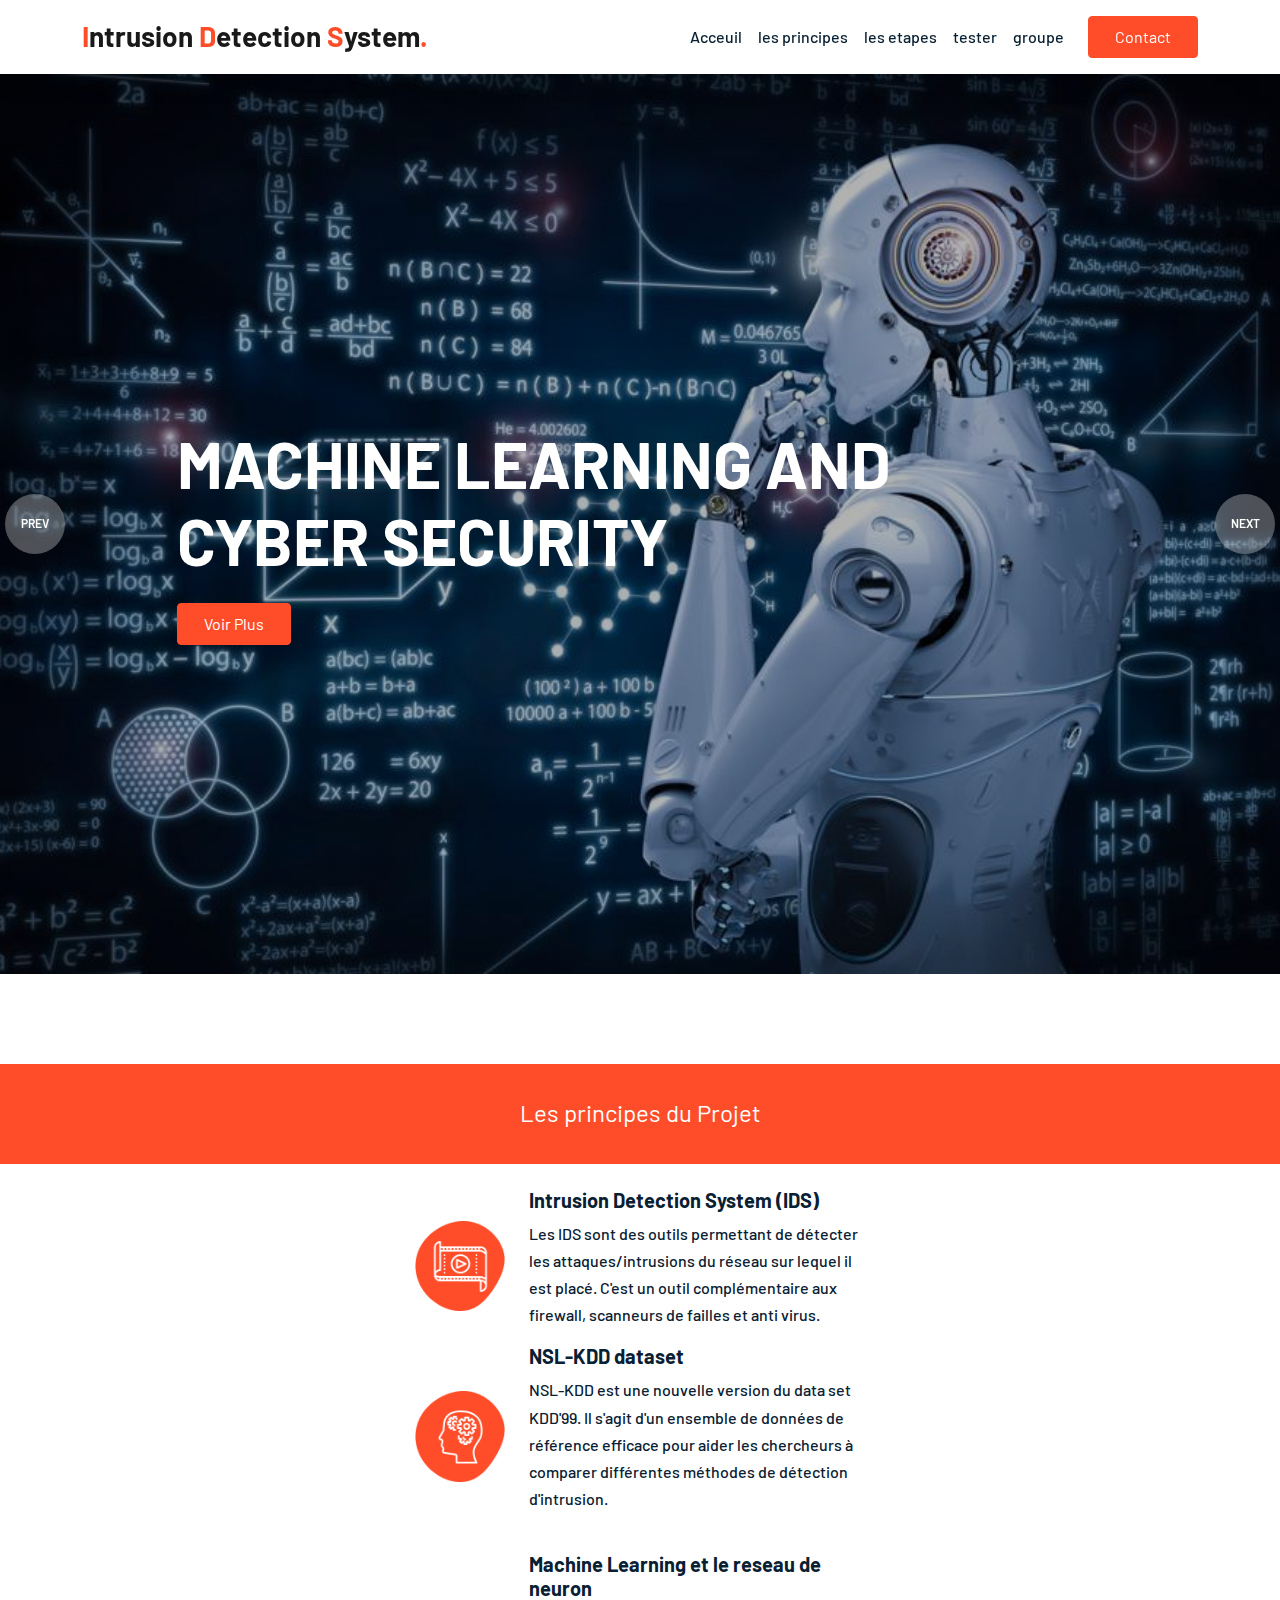
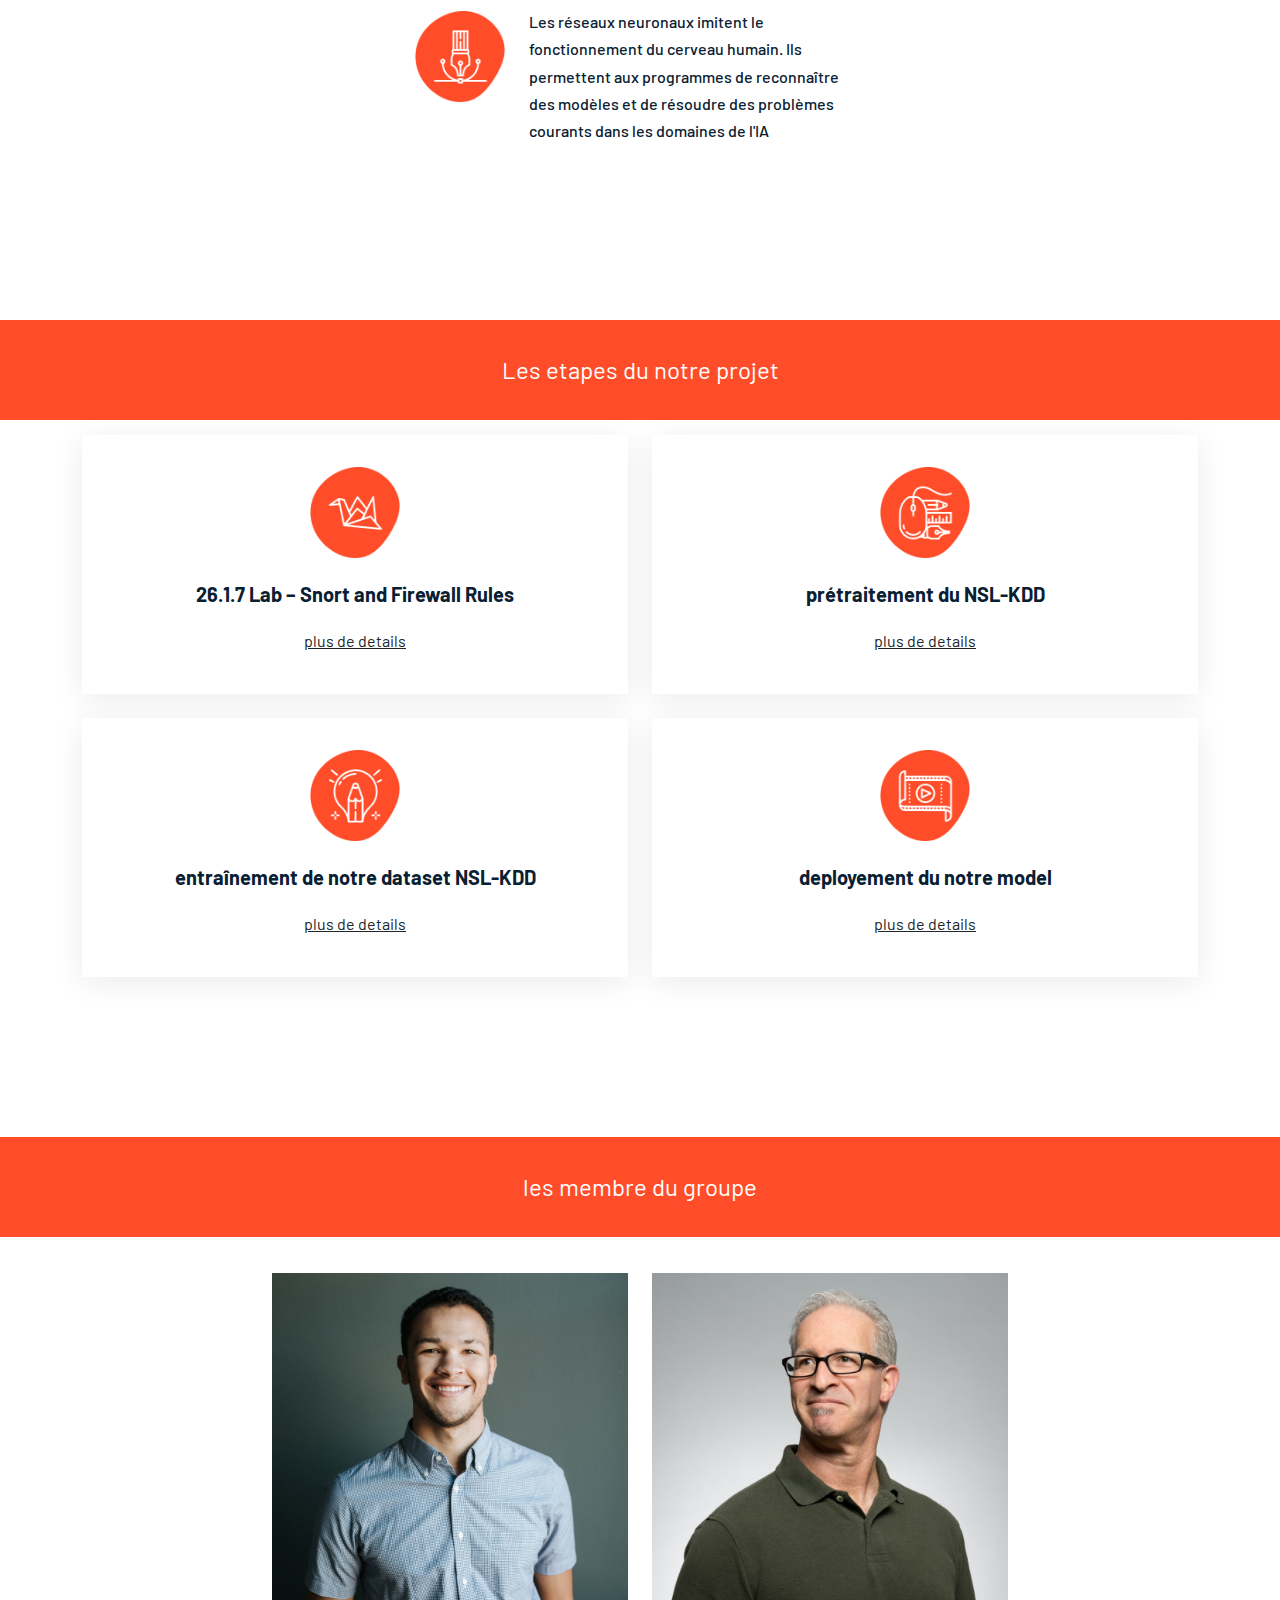
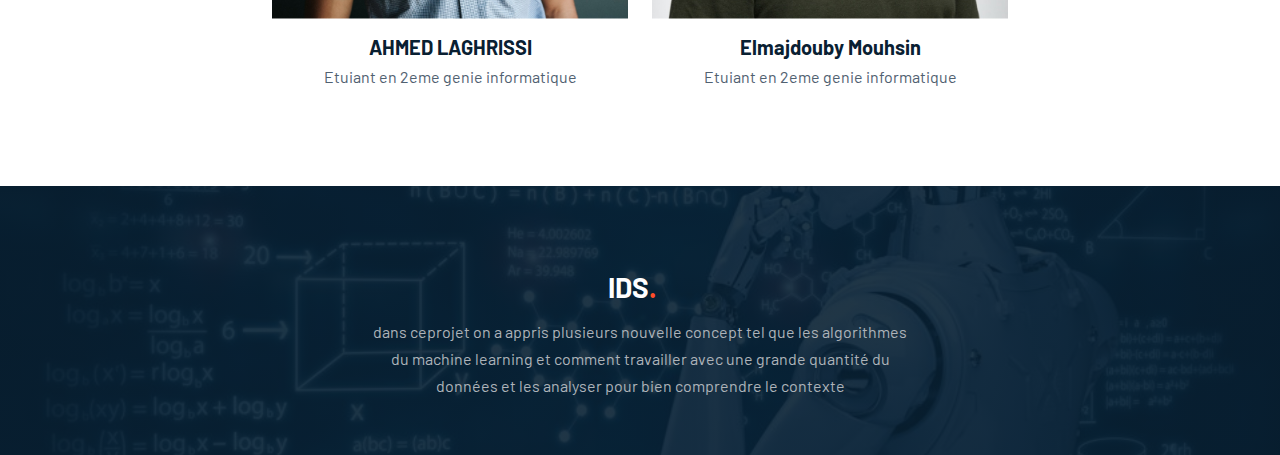
<file: deployment_model/templates/index.html>
<!doctype html>
<html lang="en">

<head>
    <!-- Required meta tags -->
    <meta charset="utf-8">
    <meta name="viewport" content="width=device-width, initial-scale=1">

    <!-- Bootstrap CSS -->
    <link rel="stylesheet" href="../static/css/bootstrap.min.css">
    <link rel="stylesheet" href="../static/css/owl.carousel.min.css">
    <link rel="stylesheet" href="../static/css/owl.theme.default.min.css">
    <link href='https://unpkg.com/boxicons@2.1.1/css/boxicons.min.css' rel='stylesheet'>
    <link rel="stylesheet" href="../static/css/style.css">

    <title>IDS PROJECT</title>
</head>

<body data-bs-spy="scroll" data-bs-target=".navbar" data-bs-offset="70">


   

    <!-- BOTTOM NAV -->
    <nav class="navbar navbar-expand-lg navbar-light bg-white sticky-top">
        <div class="container">
            <a class="navbar-brand" href="#"><span style="color:#ff4d29 ;"
            >I</span>ntrusion <span style="color:#ff4d29 ;">D</span>etection <span style="color:#ff4d29 ;">S</span>ystem<span class="dot">.</span></a>
            <button class="navbar-toggler" type="button" data-bs-toggle="collapse" data-bs-target="#navbarNav"
                aria-controls="navbarNav" aria-expanded="false" aria-label="Toggle navigation">
                <span class="navbar-toggler-icon"></span>
            </button>
            <div class="collapse navbar-collapse" id="navbarNav">
                <ul class="navbar-nav ms-auto">
                    <li class="nav-item">
                        <a class="nav-link" href="#home">Acceuil</a>
                    </li>
                    <li class="nav-item">
                        <a class="nav-link" href="#about">les principes</a>
                    </li>
                    <li class="nav-item">
                        <a class="nav-link" href="#services">les etapes</a>
                    </li>
                    <li class="nav-item">
                        <a class="nav-link" href="/test_input">tester</a>
                    </li>
                  
                    <li class="nav-item">
                        <a class="nav-link" href="#team">groupe</a>
                    </li>
                  
                </ul>
                <a href="#" data-bs-toggle="modal" data-bs-target="#exampleModal" class="btn btn-brand ms-lg-3">Contact</a>
            </div>
        </div>
    </nav>

    <!-- SLIDER -->
    <div class="owl-carousel owl-theme hero-slider">
        <div class="slide slide1">
            <div class="container">
                <div class="row">
                    <div class="col-12 col-lg-10 offset-lg-1 text-white">
                        
                        <h1 class="display-3 my-4 ">Machine Learning And<br />Cyber Security</h1>
                        <a href="#" class="btn btn-brand">Voir Plus</a>
                        
                    </div>
                </div>
            </div>
        </div>
        <div class="slide slide2">
            <div class="container">
                <div class="row">
                    <div class="col-12 col-lg-10 offset-lg-1 text-white">
                        
                        <h1 class="display-3 my-4">Machine Learning And<br />Cyber Security</h1>
                        <a href="#" class="btn btn-brand">Voir Plus</a>
                        
                    </div>
                </div>
            </div>
        </div>
    </div>

    <!-- ABOUT -->
    <section id="about">
        <div style="color: #fff;font-size: 24px; display: flex; justify-content: center; align-items: center; background-color: #ff4d29; width: 100vw; height: 100px;">
            Les principes du Projet
        </div>
        <div class="container">
           
            <div class="row justify-content-center">
                <div class="col-lg-5 py-0">
                    <div class="row">

                        <div class="col-12 mt-4">
                            <div class="info-box">
                                <img src="../static/img/icon4.png" alt="">
                                <a class="desc" href="#">
                                <div class="ms-4">
                                    <h5>Intrusion Detection System (IDS)</h5>
                                    <p>Les IDS sont des outils permettant de détecter les attaques/intrusions du réseau sur lequel il est placé. C'est un outil complémentaire aux firewall, scanneurs de failles et anti virus.  </p>
                                </a>
                                </div>
                            </div>
                        </div>

                        <div class="col-12">
                            <div class="info-box">
                                <img src="../static/img/icon6.png" alt="">
                                <div class="ms-4">
                                    <a class="desc" href="dataset.html">
                                    <h5>NSL-KDD dataset</h5>
                                    <p>NSL-KDD est une nouvelle version du data set KDD'99. Il s'agit d'un ensemble de données de référence efficace pour aider les chercheurs à comparer différentes méthodes de détection d'intrusion. </p>
                                    </a>
                                </div>
                            </div>
                        </div>
                       
                        <div class="col-12 mt-4">
                            <div class="info-box">
                                <img src="../static/img/icon5.png" alt="">
                                <div class="ms-4">
                                    <a class="desc" href="#">
                                    <h5>Machine Learning et le reseau de neuron</h5>
                                    <p>Les réseaux neuronaux imitent le fonctionnement du cerveau humain. Ils permettent aux programmes de reconnaître des modèles et de résoudre des problèmes courants dans les domaines de l'IA </p>
                                    </a>
                                </div>
                            </div>
                        </div>
                    </div>
                </div>
               
            </div>
        </div>
    </section>

    <!-- MILESTONE -->
  

    <section id="services" class="text-center">
        <div style="color: #fff;font-size: 24px; display: flex; justify-content: center; align-items: center; background-color: #ff4d29; width: 100vw; height: 100px;margin-bottom: 15px;">
            Les etapes du notre projet
        </div>
        <div class="container">
            <div class="row">
                <div class="col-12">
                    
                </div>
            </div>
            <div class="row g-4">
                <div class="col-lg-6 col-md-6">
                    <div class="service">
                        <img src="../static/img/icon1.png" alt="">
                        
                        <h5>26.1.7 Lab – Snort and Firewall Rules</h5>
                         <button type="button" class="btn shadow-none" data-bs-toggle="modal" data-bs-target="#lab" style="text-decoration: underline;";
                         >
                                plus de details
                          </button>
                    </div>
                </div>
                <div class="col-lg-6 col-md-6">
                    <div class="service">
                        <img src="../static/img/icon2.png" alt="">
                        <h5>prétraitement du NSL-KDD</h5>
                        <button type="button" class="btn shadow-none" data-bs-toggle="modal" data-bs-target="#nsl" style="text-decoration: underline;";
                        >
                               plus de details
                         </button>
                    </div>
                </div>
                <div class="col-lg-6 col-md-6">
                    <div class="service">
                        <img src="../static/img/icon3.png" alt="">
                        <h5>entraînement de notre dataset NSL-KDD</h5>
                        <button type="button" class="btn shadow-none" data-bs-toggle="modal" data-bs-target="#training" style="text-decoration: underline;";
                        >
                               plus de details
                         </button>
                    </div>
                </div>
                <div class="col-lg-6 col-md-6">
                    <div class="service">
                        <img src="../static/img/icon4.png" alt="">
                        <h5>deployement du notre model</h5>
                        <button type="button" class="btn shadow-none" data-bs-toggle="modal" data-bs-target="#deployement" style="text-decoration: underline;";
                        >
                               plus de details
                         </button>
                    </div>
                </div>
              
            </div>
        </div>
    </section>

    <!-- Modal -->
<div class="modal fade" id="lab" tabindex="-1" aria-labelledby="exampleModalLabel" aria-hidden="true">
    <div class="modal-dialog">
      <div class="modal-content">
        <div class="modal-header">
          <h5 class="modal-title" id="exampleModalLabel">6.1.7 Lab – Snort and Firewall Rules</h5>
          <button type="button" class="btn-close" data-bs-dismiss="modal" aria-label="Close"></button>
        </div>
        <div class="modal-body">
            <div>
                Le but du laboratoire 26.1.7 sur Snort et les règles de pare-feu est de fournir une expérience pratique
                dans la configuration et l'utilisation de Snort et des règles de pare-feu pour la sécurité du réseau et  
               donner une compréhension plus profonde sur le probleme.
            </div>
            <div>
                <img src="../static/img/ai-robot-using-cyber-security-to-protect-information-privacy-futuristic-concept-of-cybercrime-prevention-by-artificial-intelligence-and-machine-2D4RECC.jpg" alt="">
            </div>
           
        </div>
        <div class="modal-footer">
          <button type="button" class="btn btn-secondary" data-bs-dismiss="modal">Close</button>
        </div>
      </div>
    </div>
  </div>

      <!-- Modal -->
<div class="modal fade" id="nsl" tabindex="-1" aria-labelledby="exampleModalLabel" aria-hidden="true">
    <div class="modal-dialog">
      <div class="modal-content">
        <div class="modal-header">
          <h5 class="modal-title" id="exampleModalLabel">NSL-KDD Dataset</h5>
          <button type="button" class="btn-close" data-bs-dismiss="modal" aria-label="Close"></button>
        </div>
        <div class="modal-body">
            Le NSL-KDD dataset est un ensemble de données de sécurité réseau utilisé pour évaluer les systèmes de détection d'intrusion. Avant de l'utiliser pour l'entraînement ou l'évaluation d'un modèle, il est souvent nécessaire de le prétraiter pour nettoyer les données, gérer les valeurs manquantes et convertir les variables catégorielles en numériques. Cela peut aider à améliorer les performances des modèles de machine learning utilisant ce dataset.
        </div>
        <div class="modal-footer">
          <button type="button" class="btn btn-secondary" data-bs-dismiss="modal">Close</button>
        </div>
      </div>
    </div>
  </div>

        <!-- Modal -->
<div class="modal fade" id="training" tabindex="-1" aria-labelledby="exampleModalLabel" aria-hidden="true">
    <div class="modal-dialog">
      <div class="modal-content">
        <div class="modal-header">
          <h5 class="modal-title" id="exampleModalLabel">entraînement de notre dataset NSL-KDD</h5>
          <button type="button" class="btn-close" data-bs-dismiss="modal" aria-label="Close"></button>
        </div>
        <div class="modal-body">
            L'entraînement de NSL-KDD dataset implique l'utilisation de ces données pour développer et améliorer les modèles de détection d'intrusion. Les algorithmes d'apprentissage automatique sont entraînés sur les données du jeu de données NSL-KDD en utilisant une méthode d'apprentissage supervisé. Dans ce processus, une partie des données est utilisée pour entraîner le modèle, tandis que l'autre partie est utilisée pour évaluer les performances du modèle.

            Lors de l'entraînement, le modèle apprend à différencier les attaques des données normales en utilisant des algorithmes d'apprentissage automatique tels que les réseaux de neurones, la régression logistique, etc. Une fois que le modèle est formé, il peut être utilisé pour détecter les attaques sur de nouvelles données. Les modèles peuvent également être ajustés pour améliorer les performances en utilisant des techniques telles que la validation croisée et l'optimisation des hyperparamètres.
            
            L'entraînement du jeu de données NSL-KDD est important car il permet de développer des modèles plus précis pour détecter les attaques. Cela peut aider à prévenir les violations de sécurité et à renforcer la sécurité des réseaux.
        </div>
        <div class="modal-footer">
          <button type="button" class="btn btn-secondary" data-bs-dismiss="modal">Close</button>
        </div>
      </div>
    </div>
  </div>


        <!-- Modal -->
<div class="modal fade" id="deployement" tabindex="-1" aria-labelledby="exampleModalLabel" aria-hidden="true">
    <div class="modal-dialog">
      <div class="modal-content">
        <div class="modal-header">
          <h5 class="modal-title" id="exampleModalLabel">le deployement du model</h5>
          <button type="button" class="btn-close" data-bs-dismiss="modal" aria-label="Close"></button>
        </div>
        <div class="modal-body">
            Déployer un modèle formé sur ce dataset dans une application web Flask implique généralement de former le modèle, de sauvegarder le modèle formé, de créer une application Flask, de charger le modèle dans l'application, de définir les routes pour les pages web et de déployer l'application sur un serveur web
        </div>
        <div class="modal-footer">
          <button type="button" class="btn btn-secondary" data-bs-dismiss="modal">Close</button>
        </div>
      </div>
    </div>
  </div>
    

    <section id="team">
        <div style="color: #fff;font-size: 24px; display: flex; justify-content: center; align-items: center; background-color: #ff4d29; width: 100vw; height: 100px;">
            les membre du groupe
        </div>
        <div class="container">
            <div class="row">
                <div class="col-12">
                    <div class="intro">

                    
                    </div>
                </div>
            </div>
            <div class="row justify-content-center">
                <div class="col-lg-4 col-md-8">
                    <div class="team-member">
                        <div class="image">
                            <img src="../static/img/team_1.jpg" alt="">
                            <div class="social-icons">
                                <a href="#"><i class='bx bxl-facebook'></i></a>
                                <a href="#"><i class='bx bxl-twitter'></i></a>
                                <a href="#"><i class='bx bxl-instagram'></i></a>
                                <a href="#"><i class='bx bxl-pinterest'></i></a>
                            </div>
                            <div class="overlay"></div>
                        </div>

                        <h5>AHMED LAGHRISSI</h5>
                        <p>Etuiant en 2eme genie informatique </p>
                    </div>
                </div>
                <div class="col-lg-4 col-md-8">
                    <div class="team-member">
                        <div class="image">
                            <img src="../static/img/team_2.jpg" alt="">
                            <div class="social-icons">
                                <a href="#"><i class='bx bxl-facebook'></i></a>
                                <a href="#"><i class='bx bxl-twitter'></i></a>
                                <a href="#"><i class='bx bxl-instagram'></i></a>
                                <a href="#"><i class='bx bxl-pinterest'></i></a>
                            </div>
                            <div class="overlay"></div>
                        </div>

                        <h5>Elmajdouby Mouhsin</h5>
                        <p>Etuiant en 2eme genie informatique</p>
                    </div>
                </div>
            </div>
        </div>
    </section>

    <footer>
        <div class="footer-top text-center">
            <div class="container">
                <div class="row justify-content-center">
                    <div class="col-lg-6 text-center">
                        <h4 class="navbar-brand">IDS<span class="dot">.</span></h4>
                        <p>dans ceprojet on a appris plusieurs nouvelle concept tel que les algorithmes du machine learning et comment travailler avec une grande quantité du données et les analyser
                            pour bien comprendre le contexte
                        </p>
                        
                    </div>
                </div>
            </div>
        </div>
        
    </footer>


    <!-- Modal -->
    <div class="modal fade" id="exampleModal" tabindex="-1" aria-labelledby="exampleModalLabel" aria-hidden="true">
        <div class="modal-dialog modal-dialog-centered modal-xl">
            <div class="modal-content">
                <div class="modal-body p-0">
                    <div class="container-fluid">
                        <div class="row gy-4">
                            <div class="col-lg-4 col-sm-12 bg-cover"
                                style="background-image: url(../static/img/c2.jpg); min-height:300px;">
                                <div>
                                    
                                </div>
                            </div>
                            <div class="col-lg-8">
                                <form class="p-lg-5 col-12 row g-3">
                                    <div>
                                        <h1>Get in touch</h1>
                                    <p>Fell free to contact us and we will get back to you as soon as possible</p>
                                    </div>
                                    <div class="col-lg-6">
                                        <label for="userName" class="form-label">First name</label>
                                        <input type="text" class="form-control" placeholder="Jon" id="userName"
                                            aria-describedby="emailHelp">
                                    </div>
                                    <div class="col-lg-6">
                                        <label for="userName" class="form-label">Last name</label>
                                        <input type="text" class="form-control" placeholder="Doe" id="userName"
                                            aria-describedby="emailHelp">
                                    </div>
                                    <div class="col-12">
                                        <label for="userName" class="form-label">Email address</label>
                                        <input type="email" class="form-control" placeholder="Johndoe@example.com" id="userName"
                                            aria-describedby="emailHelp">
                                    </div>
                                    <div class="col-12">
                                        <label for="exampleInputEmail1" class="form-label">Enter Message</label>
                                        <textarea name="" placeholder="This is looking great and nice." class="form-control" id=""  rows="4"></textarea>
                                    </div>

                                    <div class="col-12">
                                        <button type="submit" class="btn btn-brand">Send Message</button>
                                    </div>
                                </form>
                            </div>
                        </div>
                    </div>
                </div>

            </div>
        </div>
    </div>









    <script src="../static/js/jquery.min.js"></script>
    <script src="../static/js/bootstrap.bundle.min.js"></script>
    <script src="../static/js/owl.carousel.min.js"></script>
    <script src="../static/js/app.js"></script>
   <script> var myModal = document.getElementById('myModal')
    var myInput = document.getElementById('myInput')

    myModal.addEventListener('shown.bs.modal', function () {
     myInput.focus()
})
</script>

</body>

</html>
</file>
<file: deployment_model/static/css/style.css>
@import url('https://fonts.googleapis.com/css2?family=Barlow:wght@400;500;600;700&display=swap');

:root {
    --brand: #ff4d29;
    --dark: #092032;
    --body: #516171;
    --border: rgba(0,0,0,0.08);
    --shadow: 0px 6px 30px rgba(0, 0, 0, 0.08);
    
}

body {
    font-family: "Barlow", sans-serif;
    color: var(--body);
    line-height: 1.7;
}

h1,h2,h3,h4,h5,h6,
.display-1,.display-2,.display-3,.display-4 {
    font-weight: 700;
    color: var(--dark);
}

.bg-cover {
    background-size: cover;
    background-position: center;
    background-repeat: no-repeat;
}

img {
    width: 100%;
}

a {
    color: var(--dark);
    transition: all 0.4s ease;
    font-weight: 500;
}

a:hover {
    color: var(--brand);
}

section {
    padding-top: 80px;
    padding-bottom: 80px;
}

.text-brand {
    color: var(--brand) !important;
}


.hero-slider .owl-prev,
.hero-slider .owl-next{
    background-color: rgba(255, 255, 255, 0.3) !important;
    width: 60px !important;
    height: 60px !important;
    display: block;
    display: grid;
    place-items: center;
    color: #fff !important;
    border-radius: 100px;
    line-height: 0;
    border-radius: 100px !important;
    position: absolute;
    top: 50%;
    font-weight: 600 !important;
    font-size: 12px !important;
    transition: all 0.4s ease;
    margin-top: -30px !important;
}

.owl-prev {
    left: 0;
}
.owl-next {
    right: 0;
}

.hero-slider .owl-prev:hover,
.hero-slider .owl-next:hover {
    background-color: var(--brand) !important; 
}

.owl-dot.active span{
    background-color: var(--brand) !important;
}


 /* slide */
 .slide {
     min-height: 100vh;
     display: flex;
     align-items: center;
     justify-content: center;
     position: relative;
}

.slide1 {
    background: linear-gradient(rgba(0, 0, 0, 0.3), rgba(0, 0, 0, 0.3)), url(../img/960x0.jpg);
    background-size: cover;
    background-position: center;
    background-repeat: no-repeat;
}

.slide2 {
    background: linear-gradient(rgba(0, 0, 0, 0.4), rgba(0, 0, 0, 0.4)), url(../img/ai-robot-using-cyber-security-to-protect-information-privacy-futuristic-concept-of-cybercrime-prevention-by-artificial-intelligence-and-machine-2D4RECC.jpg);
    background-size: cover;
    background-position: center;
    background-repeat: no-repeat;
}

.slide .display-3 {
    text-transform: uppercase;
    color: #fff;
}

.desc{
    text-decoration: none;
}

/* navbar */
.top-nav {
    background-color: var(--brand);
    color: #fff;
    padding-top: 5px;
    padding-bottom: 5px;
}

.top-nav p {
    display: inline-block;
    margin-bottom: 0;
    margin-right: 10px;
}

.top-nav span,
.top-nav i {
    vertical-align: middle;
}

.navbar {
    box-shadow: var(--shadow);
}

.social-icons a {
    width: 28px;
    height: 28px;
    display: inline-flex;
    color: #fff;
    background-color: rgba(255, 255, 255, 0.25);
    text-decoration: none;
    align-items: center;
    justify-content: center;
    border-radius: 100px;
}

.social-icons a:hover {
    background-color: #fff;
    color: var(--brand);
}

.navbar .navbar-nav .nav-link {
    color: var(--dark);
}

.navbar .navbar-nav .nav-link:hover {
    color: var(--brand);
}

.navbar .navbar-nav .nav-link.active {
    color: var(--brand);
}

.navbar-brand {
    font-size: 28px;
    font-weight: 700;
}

.navbar-brand .dot {
    color: var(--brand);
}

.btn {
    padding: 8px 26px;
}

.btn-brand {
    border-color: var(--brand);
    background-color: var(--brand);
    color: #fff;
}

.btn-brand:hover {
    background-color: #d64022;
    border-color: #d64022;
    color: #fff;
}

.intro {margin-bottom: 36px;
text-align: center;}

.intro p {
    max-width: 500px;
}
.intro h6{
    color: var(--brand);
    font-weight: 400;
    text-transform: uppercase;
}

.intro h1 {
    margin-top: 15px;
    margin-bottom: 15px;
}

.info-box {
    align-items: center;
    display: flex;
}

.info-box img {
    width: 90px;
}


#milestone {
    background: linear-gradient(rgba(255, 77, 41, 0.85), rgba(255, 77, 41, 0.85)), url(../img/bg_banner1.jpg);
    background-size: cover;
    background-position: center;
    background-repeat: no-repeat;
}

#milestone h1,
#milestone p {
    color: #fff;
}

.service {
    padding: 32px;
    background-color: #fff;
    box-shadow: var(--shadow);
}

.service h5 {
    margin-top: 24px;
    margin-bottom: 14px;
}

.service img {
    width: 90px;
}


.project {
    position: relative;
    overflow: hidden;
    z-index: 2;
}

.project h6 {
    font-weight: 400;
}

.project h6::before {
    content: "";
    height: 2px;
    width: 30px;
    display: inline-block;
    background: var(--brand);
    vertical-align: middle;
    margin-right: 10px;
}


.project .overlay {
    width: 100%;
    height: 220px;
    position: absolute;
    bottom: 0;
    left: 0;
    background: linear-gradient(180deg, rgba(255, 76, 41, 0) 0%, var(--dark) 100%);
}

.project .content {
    position: absolute;
    left: 10%;
    bottom: 10%
}

.project h2,
.project h6 {
    color: #fff;
}

.team-member {
    text-align: center;
}

.team-member .image{
    position: relative;
    z-index: 2;
    overflow: hidden;
}

.team-member .overlay {
    width: 100%;
    height: 100%;
    position: absolute;
    left: 0;
    top: -10%;
    background-color: rgba(255, 77, 41, 0.7);
    opacity: 0;
    transition: all 0.4s ease;
}

.team-member h5 {
    margin-top: 16px;
    margin-bottom: 4px;
}

.team-member .social-icons {
    position: absolute;
    top: 60%;
    left: 50%;
    transform: translate(-50%, -50%);
    z-index: 2;
    opacity: 0;
    transition: all 0.4s ease;
}

.team-member .social-icons a {
    width: 40px;
    height: 40px;
}

.team-member:hover .social-icons {
    top: 50%;
    opacity: 1;
}

.team-member:hover .overlay {
    top: 0%;
    opacity: 1;
}

#reviews {

    background: linear-gradient(-90deg, rgba(8, 32, 50, 0.8), rgba(8, 32, 50, 0.8)), url(../img/bg_banner1.jpg), #082032;;
    background-size: cover;
    background-position: center;
    background-repeat: no-repeat;
}

.review {
    text-align: center;
    z-index: 2;
    position: relative;
    margin: 15px;
    max-width: 768px;
    margin: auto;
}

.review .bxs-quote-alt-left {
    font-size: 120px;
    position: absolute;
    opacity: 0.1;
    left: 50%;
    top: 50%;
    transform: translate(-50%, -50%);
    color: #fff;
}

.review img {
    width: 80px !important;
    height: 80px;
    border-radius: 100px;
    margin: auto;
}

.review h5 {
    margin-top: 16px;
    margin-bottom: 4px;
    color: #fff;
}

.review h3 {
    margin-top: 26px;
    margin-bottom: 26px;
    font-size: 22px;
    color: #fff;
    font-weight: 400;
    line-height: 1.7;
}

.review small {
    color: var(--brand);
}

.review .stars {
    color: var(--brand);
}

.blog-post {
    position: relative;
    background-color: #fff;
    box-shadow: var(--shadow);
}

.blog-post .content {
    padding: 32px;
}

.blog-post a {
    position: absolute;
    top: 20px;
    left: 20px;
    background-color: var(--brand);
    padding: 2px 12px;
    border-radius: 100px;
    text-decoration: none;
    color: #fff;
}

.blog-post h5 {
    margin-top: 12px;
    margin-bottom: 12px;
}

.blog-post small {
    text-transform: uppercase;
    color: var(--brand);
    text-decoration: underline;
}

footer {
    background: linear-gradient(0deg, rgba(8, 32, 50, 0.9), rgba(8, 32, 50, 0.9)), url(../img/960x0.jpg), #082032;;
    background-size: cover;
    background-position: center;
    background-repeat: no-repeat;
}

footer .footer-top {
    padding-top: 80px;
    padding-bottom: 40px;
}

.footer-bottom {
    border-top: 1px solid rgba(255, 255, 255, 0.1);
    padding-bottom: 20px;
    padding-top: 20px;
}

footer .navbar-brand {
    color: #fff;
}

footer p {
    color: #ADB3B9;
}

footer .social-icons a {
    width: 50px;
    height: 50px;
    font-size: 20px;
    margin-left: 4px;
    margin-right: 4px;
}

.loader {
    min-height: 100vh;
    display: flex;
    align-items: center;
    justify-content: center;
    background-color: red;
    z-index: 99999;
    position: fixed;
    left: 0;
    right: 0;
}


input.form-control {
    border-color: transparent;
    height: 44px;
}

.form-control {
    background-color: rgba(0, 0, 0, 0.04);
    border-color: rgba(0, 0, 0, 0.04);;
}

.form-control:focus {
    box-shadow: none;
    border-color: var(--brand);
}
</file>
